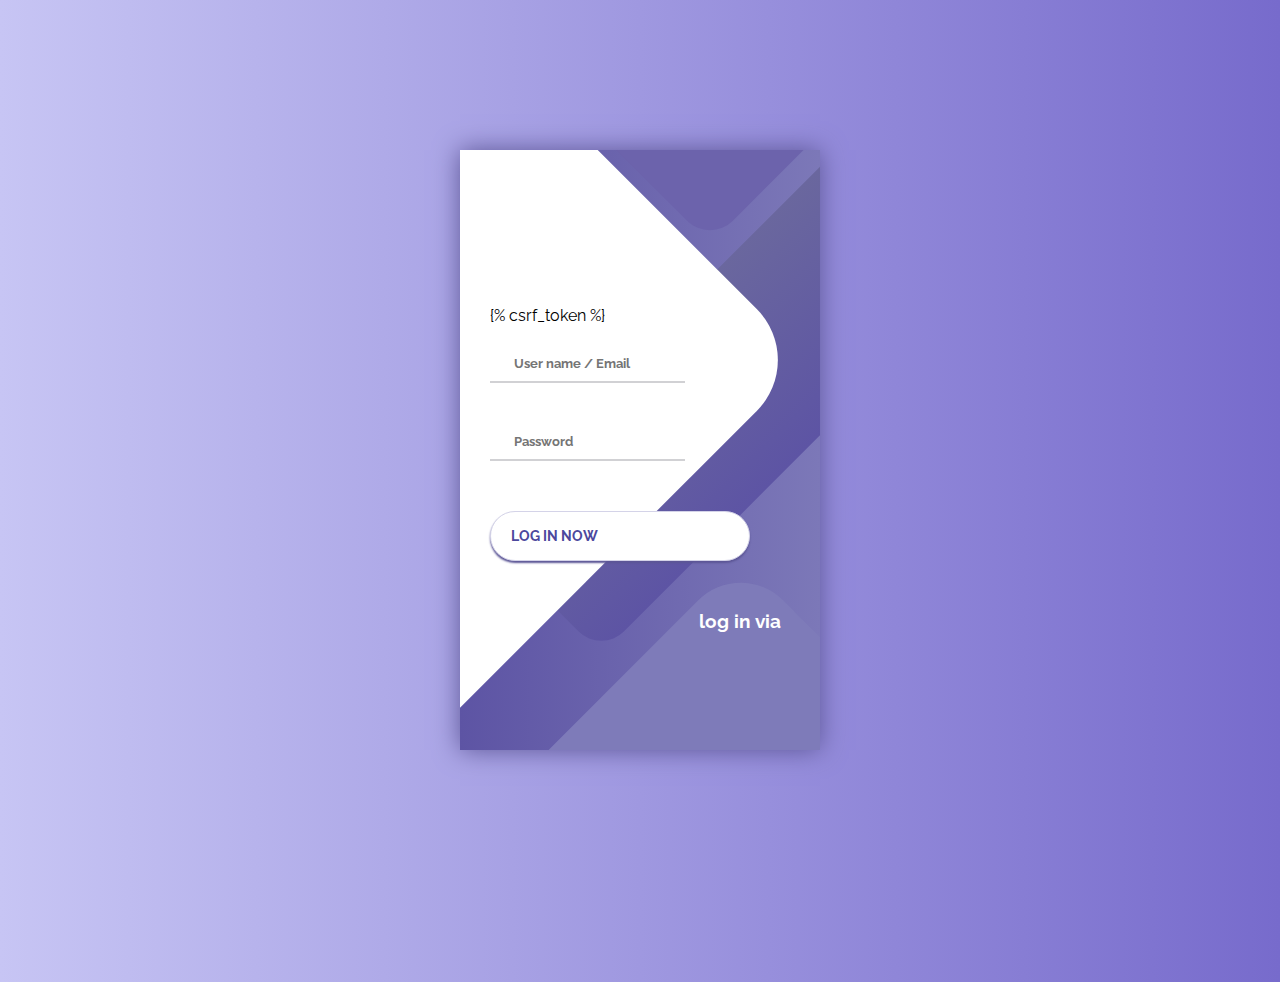
<file: Todo/template/login.html>
<!DOCTYPE html>
<html>
<head>
    <meta charset="UTF-8">
    <title>CodePen - Random Login Form</title>
    <style>
    @import url('https://fonts.googleapis.com/css?family=Raleway:400,700');

* {
	box-sizing: border-box;
	margin: 0;
	padding: 0;
	font-family: Raleway, sans-serif;
}

body {
	background: linear-gradient(90deg, #C7C5F4, #776BCC);
}

.container {
	display: flex;
	align-items: center;
	justify-content: center;
	min-height: 100vh;
}

.screen {
	background: linear-gradient(90deg, #5D54A4, #7C78B8);
	position: relative;
	height: 600px;
	width: 360px;
	box-shadow: 0px 0px 24px #5C5696;
}

.screen__content {
	z-index: 1;
	position: relative;
	height: 100%;
}

.screen__background {
	position: absolute;
	top: 0;
	left: 0;
	right: 0;
	bottom: 0;
	z-index: 0;
	-webkit-clip-path: inset(0 0 0 0);
	clip-path: inset(0 0 0 0);
}

.screen__background__shape {
	transform: rotate(45deg);
	position: absolute;
}

.screen__background__shape1 {
	height: 520px;
	width: 520px;
	background: #FFF;
	top: -50px;
	right: 120px;
	border-radius: 0 72px 0 0;
}

.screen__background__shape2 {
	height: 220px;
	width: 220px;
	background: #6C63AC;
	top: -172px;
	right: 0;
	border-radius: 32px;
}

.screen__background__shape3 {
	height: 540px;
	width: 190px;
	background: linear-gradient(270deg, #5D54A4, #6A679E);
	top: -24px;
	right: 0;
	border-radius: 32px;
}

.screen__background__shape4 {
	height: 400px;
	width: 200px;
	background: #7E7BB9;
	top: 420px;
	right: 50px;
	border-radius: 60px;
}

.login {
	width: 320px;
	padding: 30px;
	padding-top: 156px;
}

.login__field {
	padding: 20px 0px;
	position: relative;
}

.login__icon {
	position: absolute;
	top: 30px;
	color: #7875B5;
}

.login__input {
	border: none;
	border-bottom: 2px solid #D1D1D4;
	background: none;
	padding: 10px;
	padding-left: 24px;
	font-weight: 700;
	width: 75%;
	transition: .2s;
}

.login__input:active,
.login__input:focus,
.login__input:hover {
	outline: none;
	border-bottom-color: #6A679E;
}

.login__submit {
	background: #fff;
	font-size: 14px;
	margin-top: 30px;
	padding: 16px 20px;
	border-radius: 26px;
	border: 1px solid #D4D3E8;
	text-transform: uppercase;
	font-weight: 700;
	display: flex;
	align-items: center;
	width: 100%;
	color: #4C489D;
	box-shadow: 0px 2px 2px #5C5696;
	cursor: pointer;
	transition: .2s;
}

.login__submit:active,
.login__submit:focus,
.login__submit:hover {
	border-color: #6A679E;
	outline: none;
}

.button__icon {
	font-size: 24px;
	margin-left: auto;
	color: #7875B5;
}

.social-login {
	position: absolute;
	height: 140px;
	width: 160px;
	text-align: center;
	bottom: 0px;
	right: 0px;
	color: #fff;
}

.social-icons {
	display: flex;
	align-items: center;
	justify-content: center;
}

.social-login__icon {
	padding: 20px 10px;
	color: #fff;
	text-decoration: none;
	text-shadow: 0px 0px 8px #7875B5;
}

.social-login__icon:hover {
	transform: scale(1.5);
}
</style>
    </style>
    </head>

<body>


<div class="container">
	<div class="screen">
		<div class="screen__content">
			<form  class="login" action="login" method="post">
                {% csrf_token %}
                <div class="login__field"
					<i class="login__icon fas fa-user"></i>
                <input type="text" name="username" class="login__input" placeholder="User name / Email">
				</div>
				<div class="login__field">
					<i class="login__icon fas fa-lock"></i>
					<input type="password" name="password" class="login__input" placeholder="Password">
				</div>
				<button class="button login__submit">
					<span class="button__text">Log In Now</span>
					<i class="button__icon fas fa-chevron-right"></i>
				</button>
			</form>
			<div class="social-login">
				<h3>log in via</h3>
				<div class="social-icons">
					<a href="#" class="social-login__icon fab fa-instagram"></a>
					<a href="#" class="social-login__icon fab fa-facebook"></a>
					<a href="#" class="social-login__icon fab fa-twitter"></a>
				</div>
			</div>
		</div>
		<div class="screen__background">
			<span class="screen__background__shape screen__background__shape4"></span>
			<span class="screen__background__shape screen__background__shape3"></span>
			<span class="screen__background__shape screen__background__shape2"></span>
			<span class="screen__background__shape screen__background__shape1"></span>
		</div>
	</div>
</div>
</body>
    </html>
</file>
